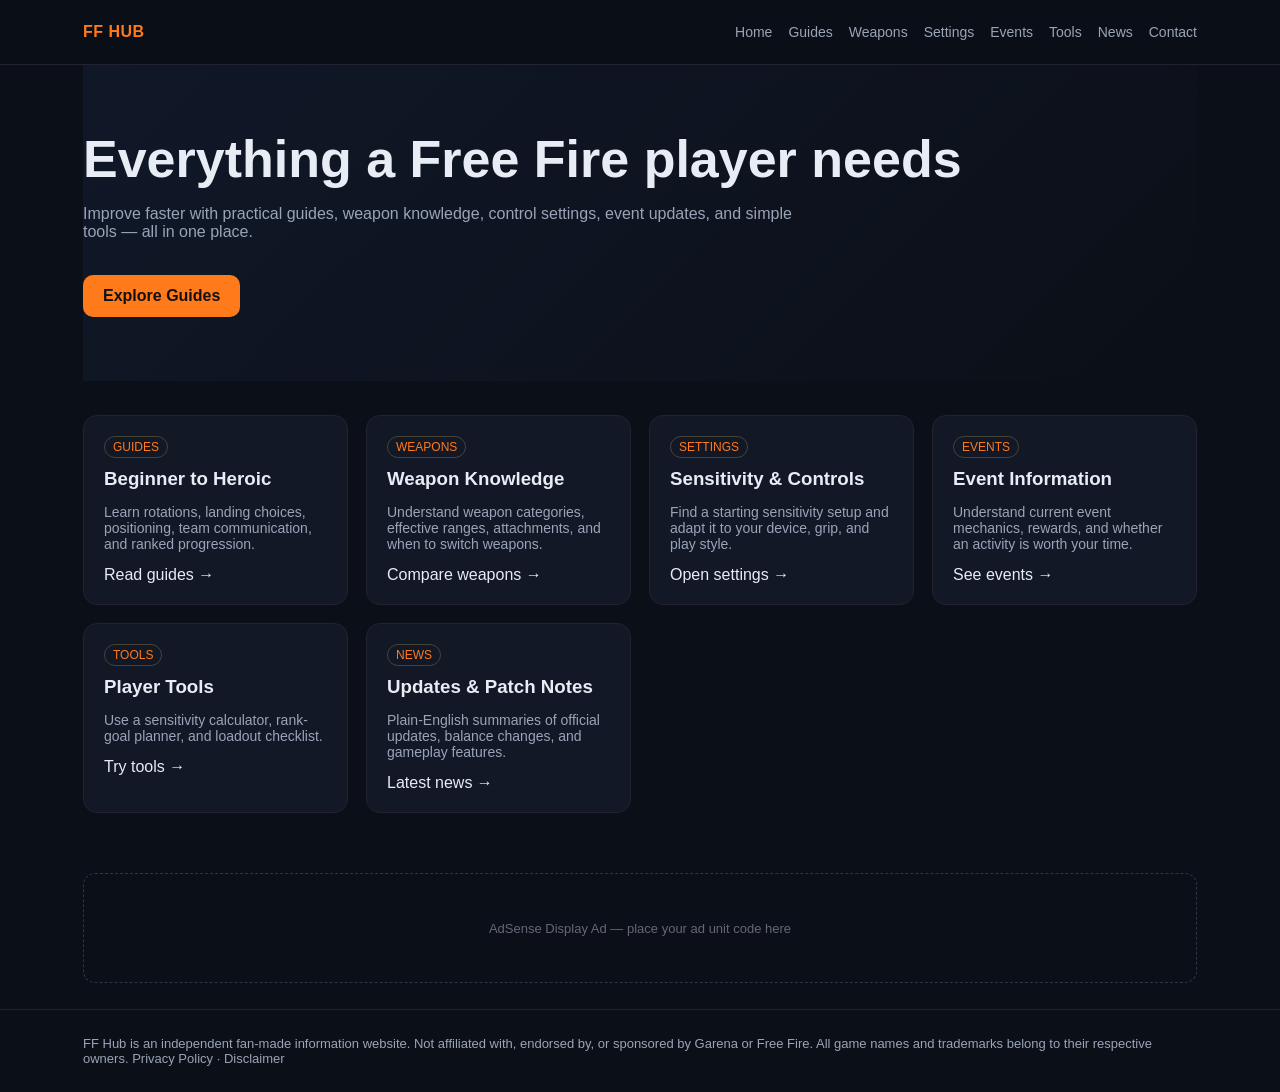
<file: index.html>
<!doctype html><html lang="en"><head><meta charset="utf-8"><meta name="viewport" content="width=device-width,initial-scale=1">
<title>FF Hub — Free Fire Guides, Settings, Weapons & Events | FF Hub</title><meta name="description" content="Original Free Fire guides, weapon comparisons, sensitivity settings, event information, and player tools.">
<link rel="stylesheet" href="/css/style.css"></head><body>
<header><div class="container nav"><a class="logo" href="/">FF HUB</a>
<nav class="menu"><a href="/">Home</a><a href="/guides.html">Guides</a><a href="/weapons.html">Weapons</a><a href="/settings.html">Settings</a><a href="/events.html">Events</a><a href="/tools.html">Tools</a><a href="/news.html">News</a><a href="/contact.html">Contact</a></nav></div></header>
<main class="container"><section class="hero"><h1>Everything a Free Fire player needs</h1><p>Improve faster with practical guides, weapon knowledge, control settings, event updates, and simple tools — all in one place.</p><a class="btn" href="/guides.html">Explore Guides</a></section>
<section class="grid">
<div class="card"><span class="tag">GUIDES</span><h3>Beginner to Heroic</h3><p>Learn rotations, landing choices, positioning, team communication, and ranked progression.</p><a href="/guides.html">Read guides →</a></div>
<div class="card"><span class="tag">WEAPONS</span><h3>Weapon Knowledge</h3><p>Understand weapon categories, effective ranges, attachments, and when to switch weapons.</p><a href="/weapons.html">Compare weapons →</a></div>
<div class="card"><span class="tag">SETTINGS</span><h3>Sensitivity & Controls</h3><p>Find a starting sensitivity setup and adapt it to your device, grip, and play style.</p><a href="/settings.html">Open settings →</a></div>
<div class="card"><span class="tag">EVENTS</span><h3>Event Information</h3><p>Understand current event mechanics, rewards, and whether an activity is worth your time.</p><a href="/events.html">See events →</a></div>
<div class="card"><span class="tag">TOOLS</span><h3>Player Tools</h3><p>Use a sensitivity calculator, rank-goal planner, and loadout checklist.</p><a href="/tools.html">Try tools →</a></div>
<div class="card"><span class="tag">NEWS</span><h3>Updates & Patch Notes</h3><p>Plain-English summaries of official updates, balance changes, and gameplay features.</p><a href="/news.html">Latest news →</a></div>
</section>
<div class="ad">AdSense Display Ad — place your ad unit code here</div>
</main><footer><div class="container">FF Hub is an independent fan-made information website. Not affiliated with, endorsed by, or sponsored by Garena or Free Fire. All game names and trademarks belong to their respective owners. <a href="/privacy.html">Privacy Policy</a> · <a href="/disclaimer.html">Disclaimer</a></div></footer>
<script src="/js/main.js"></script></body></html>
</file>
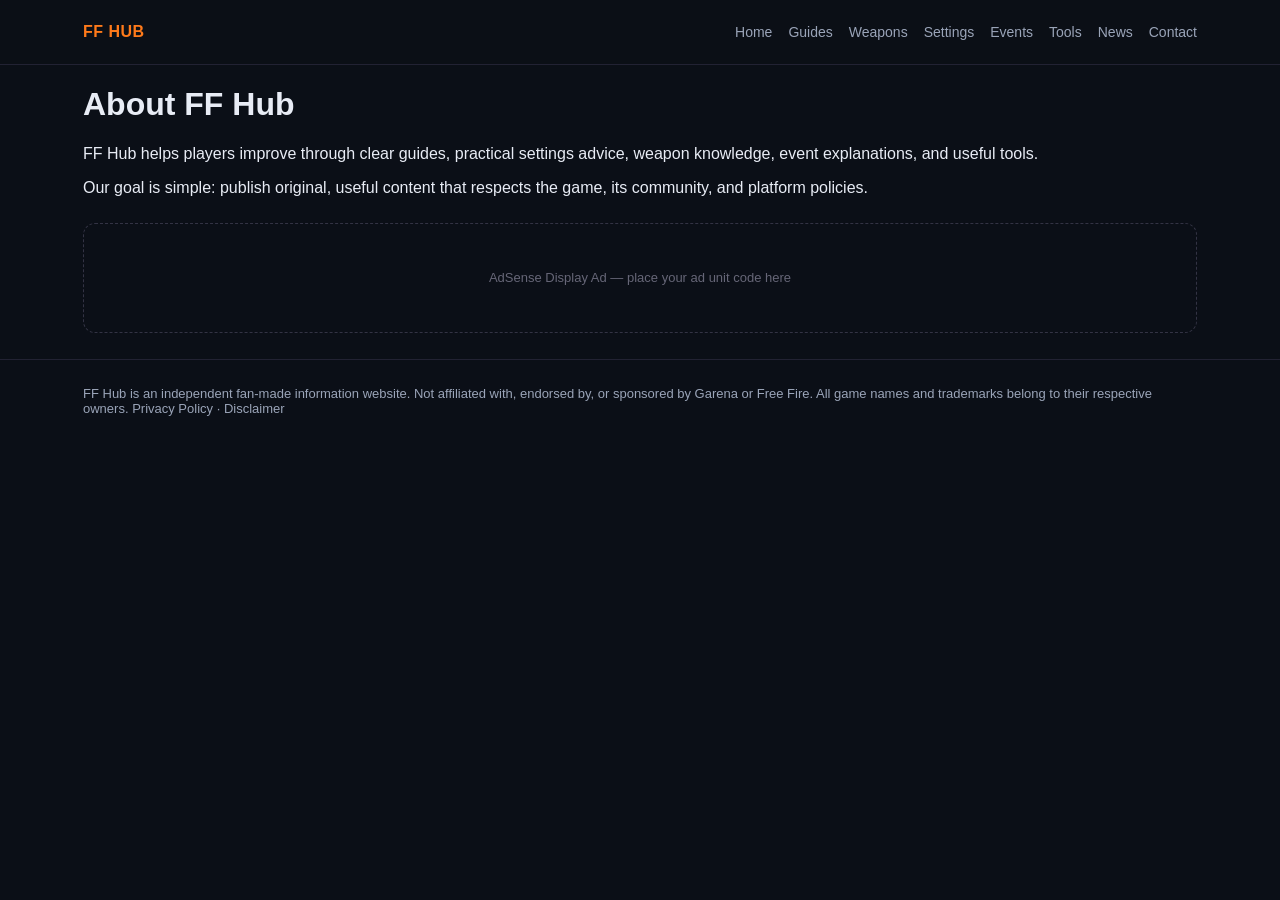
<file: about.html>
<!doctype html><html lang="en"><head><meta charset="utf-8"><meta name="viewport" content="width=device-width,initial-scale=1">
<title>About FF Hub | FF Hub</title><meta name="description" content="About FF Hub, an independent Free Fire guide and player-resource website.">
<link rel="stylesheet" href="/css/style.css"></head><body>
<header><div class="container nav"><a class="logo" href="/">FF HUB</a>
<nav class="menu"><a href="/">Home</a><a href="/guides.html">Guides</a><a href="/weapons.html">Weapons</a><a href="/settings.html">Settings</a><a href="/events.html">Events</a><a href="/tools.html">Tools</a><a href="/news.html">News</a><a href="/contact.html">Contact</a></nav></div></header>
<main class="container"><h1>About FF Hub</h1><p>FF Hub helps players improve through clear guides, practical settings advice, weapon knowledge, event explanations, and useful tools.</p><p>Our goal is simple: publish original, useful content that respects the game, its community, and platform policies.</p>
<div class="ad">AdSense Display Ad — place your ad unit code here</div>
</main><footer><div class="container">FF Hub is an independent fan-made information website. Not affiliated with, endorsed by, or sponsored by Garena or Free Fire. All game names and trademarks belong to their respective owners. <a href="/privacy.html">Privacy Policy</a> · <a href="/disclaimer.html">Disclaimer</a></div></footer>
<script src="/js/main.js"></script></body></html>
</file>
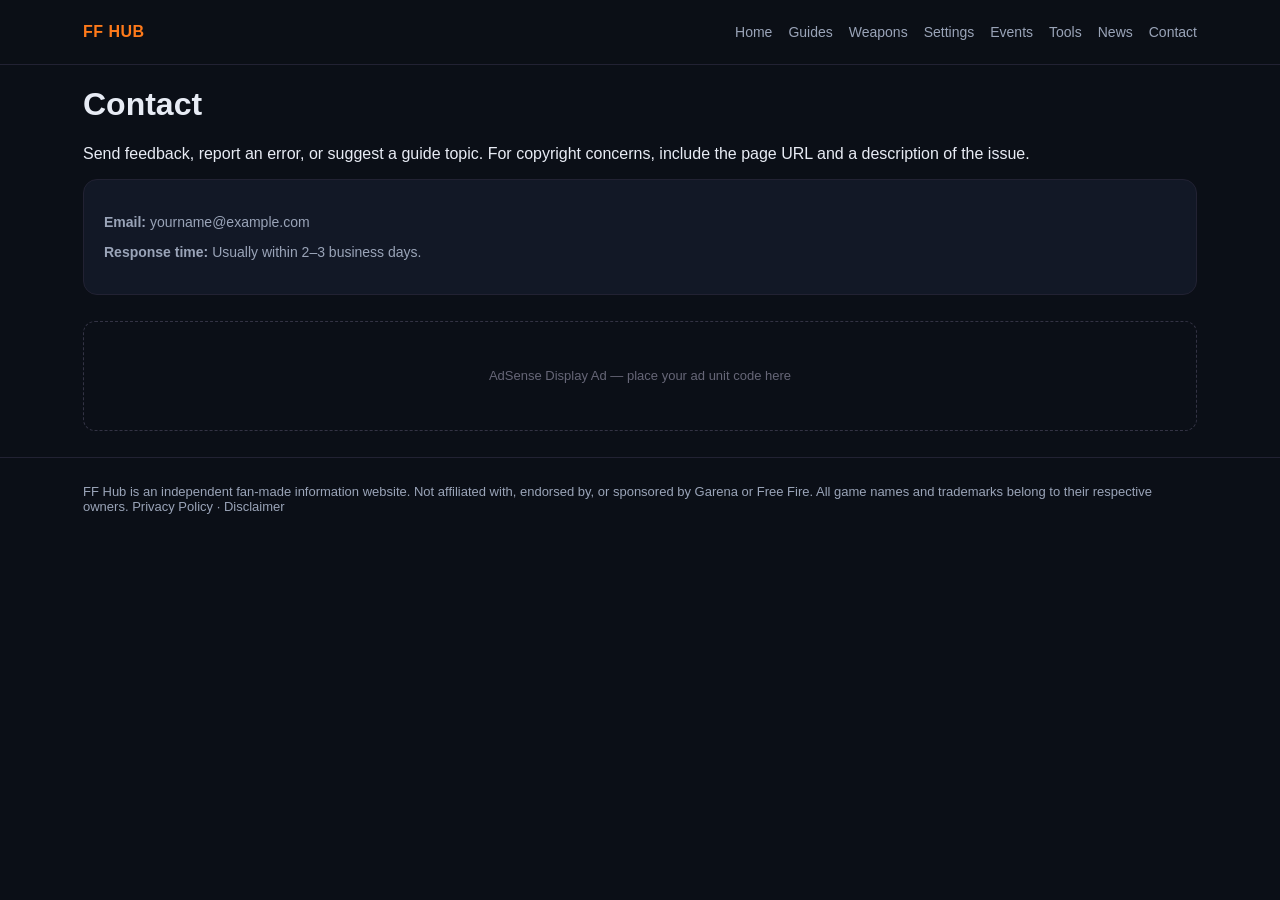
<file: contact.html>
<!doctype html><html lang="en"><head><meta charset="utf-8"><meta name="viewport" content="width=device-width,initial-scale=1">
<title>Contact FF Hub | FF Hub</title><meta name="description" content="Contact the FF Hub team for feedback, corrections, partnership questions, or content suggestions.">
<link rel="stylesheet" href="/css/style.css"></head><body>
<header><div class="container nav"><a class="logo" href="/">FF HUB</a>
<nav class="menu"><a href="/">Home</a><a href="/guides.html">Guides</a><a href="/weapons.html">Weapons</a><a href="/settings.html">Settings</a><a href="/events.html">Events</a><a href="/tools.html">Tools</a><a href="/news.html">News</a><a href="/contact.html">Contact</a></nav></div></header>
<main class="container"><h1>Contact</h1><p>Send feedback, report an error, or suggest a guide topic. For copyright concerns, include the page URL and a description of the issue.</p>
<div class="card"><p><strong>Email:</strong> yourname@example.com</p><p><strong>Response time:</strong> Usually within 2–3 business days.</p></div>
<div class="ad">AdSense Display Ad — place your ad unit code here</div>
</main><footer><div class="container">FF Hub is an independent fan-made information website. Not affiliated with, endorsed by, or sponsored by Garena or Free Fire. All game names and trademarks belong to their respective owners. <a href="/privacy.html">Privacy Policy</a> · <a href="/disclaimer.html">Disclaimer</a></div></footer>
<script src="/js/main.js"></script></body></html>
</file>
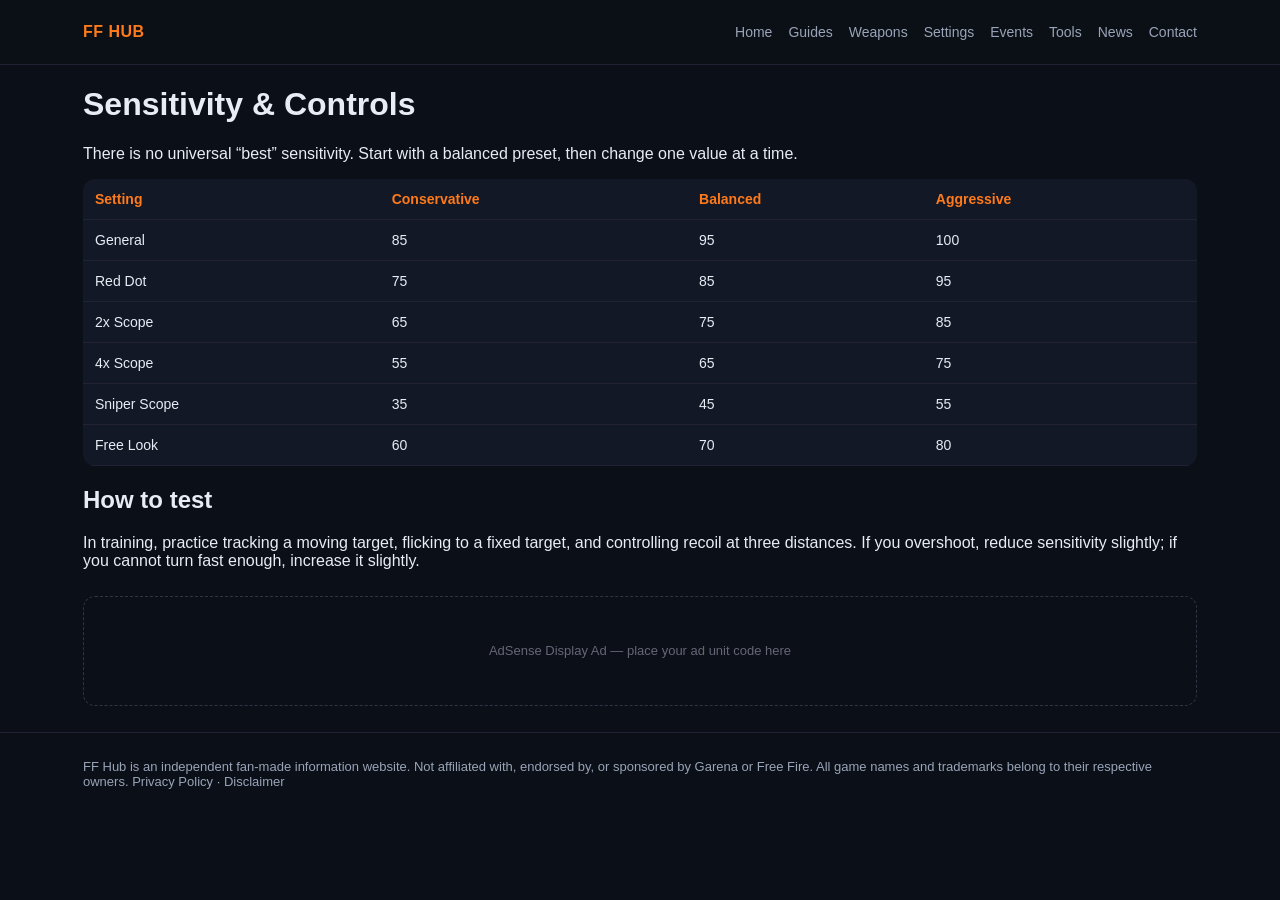
<file: guides.html>
<!doctype html><html lang="en"><head><meta charset="utf-8"><meta name="viewport" content="width=device-width,initial-scale=1">
<title>Free Fire Sensitivity & Control Settings Guide | FF Hub</title><meta name="description" content="Find a Free Fire sensitivity starting point for your device and play style, then adjust it using a simple testing method.">
<link rel="stylesheet" href="/css/style.css"></head><body>
<header><div class="container nav"><a class="logo" href="/">FF HUB</a>
<nav class="menu"><a href="/">Home</a><a href="/guides.html">Guides</a><a href="/weapons.html">Weapons</a><a href="/settings.html">Settings</a><a href="/events.html">Events</a><a href="/tools.html">Tools</a><a href="/news.html">News</a><a href="/contact.html">Contact</a></nav></div></header>
<main class="container"><h1>Sensitivity & Controls</h1><p>There is no universal “best” sensitivity. Start with a balanced preset, then change one value at a time.</p>
<table><tr><th>Setting</th><th>Conservative</th><th>Balanced</th><th>Aggressive</th></tr>
<tr><td>General</td><td>85</td><td>95</td><td>100</td></tr>
<tr><td>Red Dot</td><td>75</td><td>85</td><td>95</td></tr>
<tr><td>2x Scope</td><td>65</td><td>75</td><td>85</td></tr>
<tr><td>4x Scope</td><td>55</td><td>65</td><td>75</td></tr>
<tr><td>Sniper Scope</td><td>35</td><td>45</td><td>55</td></tr>
<tr><td>Free Look</td><td>60</td><td>70</td><td>80</td></tr>
</table>
<h2>How to test</h2><p>In training, practice tracking a moving target, flicking to a fixed target, and controlling recoil at three distances. If you overshoot, reduce sensitivity slightly; if you cannot turn fast enough, increase it slightly.</p>
<div class="ad">AdSense Display Ad — place your ad unit code here</div>
</main><footer><div class="container">FF Hub is an independent fan-made information website. Not affiliated with, endorsed by, or sponsored by Garena or Free Fire. All game names and trademarks belong to their respective owners. <a href="/privacy.html">Privacy Policy</a> · <a href="/disclaimer.html">Disclaimer</a></div></footer>
<script src="/js/main.js"></script></body></html>
</file>
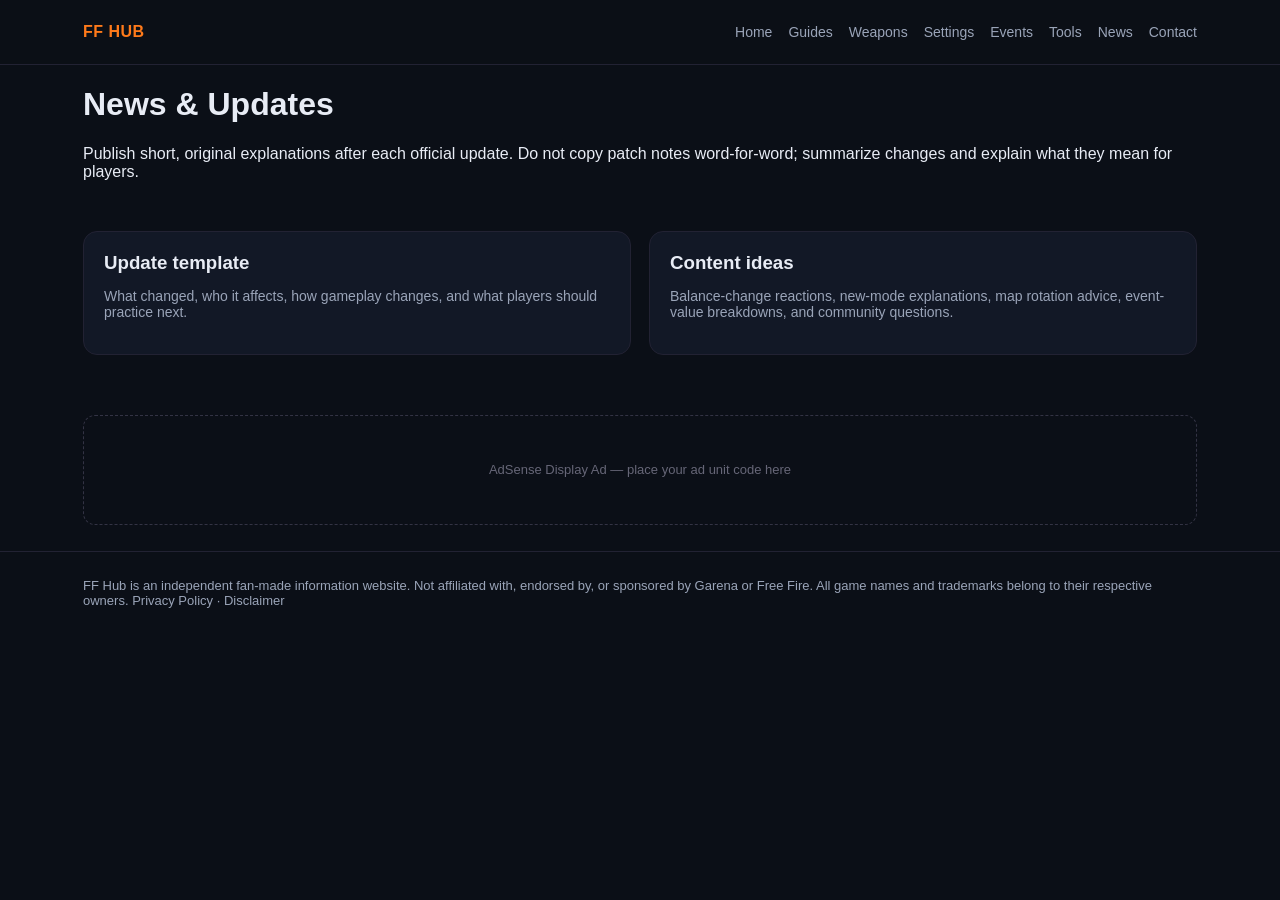
<file: news.html>
<!doctype html><html lang="en"><head><meta charset="utf-8"><meta name="viewport" content="width=device-width,initial-scale=1">
<title>Free Fire News & Update Summaries | FF Hub</title><meta name="description" content="Original summaries and explanations of Free Fire updates, gameplay features, and balance changes.">
<link rel="stylesheet" href="/css/style.css"></head><body>
<header><div class="container nav"><a class="logo" href="/">FF HUB</a>
<nav class="menu"><a href="/">Home</a><a href="/guides.html">Guides</a><a href="/weapons.html">Weapons</a><a href="/settings.html">Settings</a><a href="/events.html">Events</a><a href="/tools.html">Tools</a><a href="/news.html">News</a><a href="/contact.html">Contact</a></nav></div></header>
<main class="container"><h1>News & Updates</h1><p>Publish short, original explanations after each official update. Do not copy patch notes word-for-word; summarize changes and explain what they mean for players.</p>
<div class="grid"><div class="card"><h3>Update template</h3><p>What changed, who it affects, how gameplay changes, and what players should practice next.</p></div>
<div class="card"><h3>Content ideas</h3><p>Balance-change reactions, new-mode explanations, map rotation advice, event-value breakdowns, and community questions.</p></div></div>
<div class="ad">AdSense Display Ad — place your ad unit code here</div>
</main><footer><div class="container">FF Hub is an independent fan-made information website. Not affiliated with, endorsed by, or sponsored by Garena or Free Fire. All game names and trademarks belong to their respective owners. <a href="/privacy.html">Privacy Policy</a> · <a href="/disclaimer.html">Disclaimer</a></div></footer>
<script src="/js/main.js"></script></body></html>
</file>
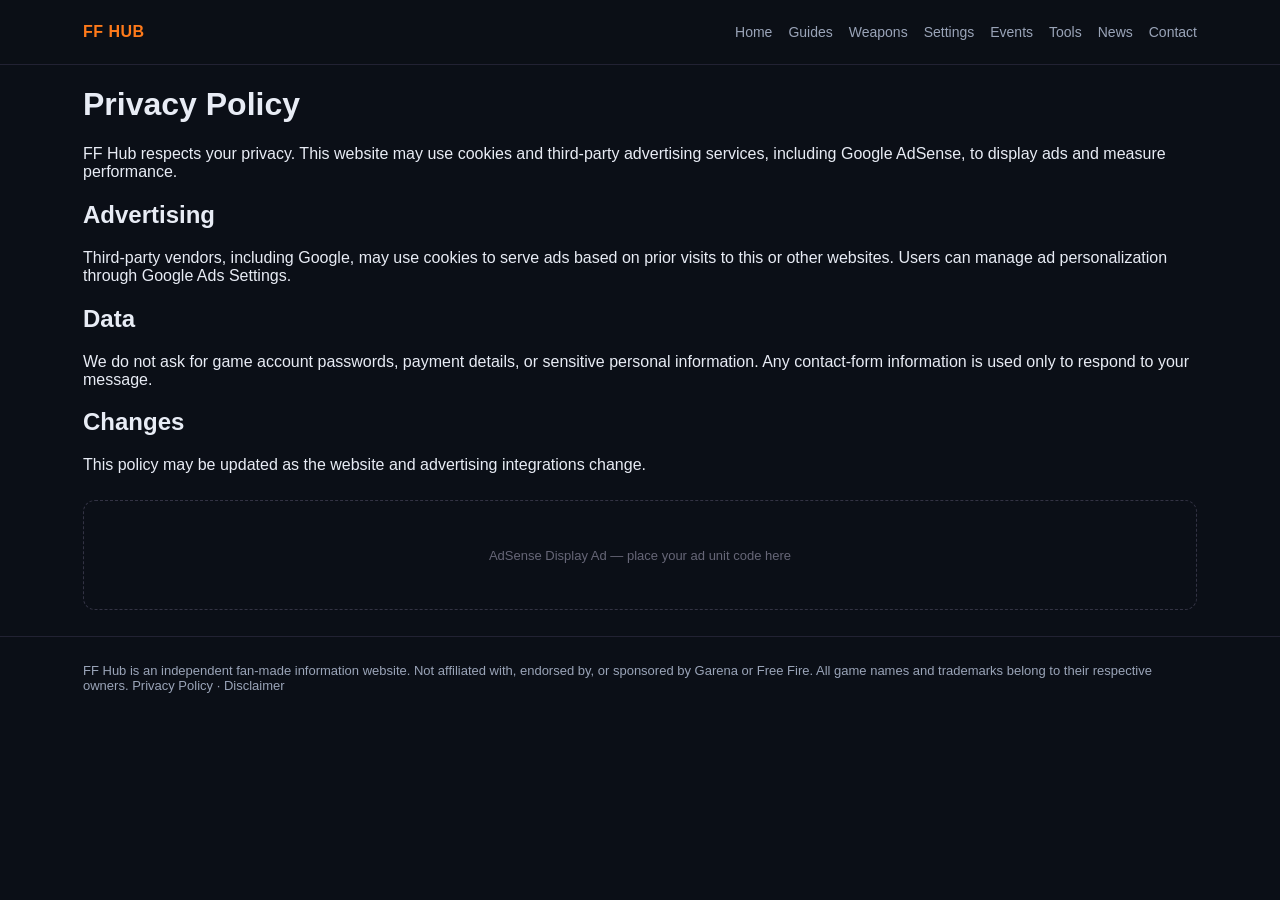
<file: privacy.html>
<!doctype html><html lang="en"><head><meta charset="utf-8"><meta name="viewport" content="width=device-width,initial-scale=1">
<title>Privacy Policy | FF Hub</title><meta name="description" content="Privacy policy for FF Hub, including analytics, advertising, cookies, and user data.">
<link rel="stylesheet" href="/css/style.css"></head><body>
<header><div class="container nav"><a class="logo" href="/">FF HUB</a>
<nav class="menu"><a href="/">Home</a><a href="/guides.html">Guides</a><a href="/weapons.html">Weapons</a><a href="/settings.html">Settings</a><a href="/events.html">Events</a><a href="/tools.html">Tools</a><a href="/news.html">News</a><a href="/contact.html">Contact</a></nav></div></header>
<main class="container"><h1>Privacy Policy</h1><p>FF Hub respects your privacy. This website may use cookies and third-party advertising services, including Google AdSense, to display ads and measure performance.</p>
<h2>Advertising</h2><p>Third-party vendors, including Google, may use cookies to serve ads based on prior visits to this or other websites. Users can manage ad personalization through Google Ads Settings.</p>
<h2>Data</h2><p>We do not ask for game account passwords, payment details, or sensitive personal information. Any contact-form information is used only to respond to your message.</p>
<h2>Changes</h2><p>This policy may be updated as the website and advertising integrations change.</p>
<div class="ad">AdSense Display Ad — place your ad unit code here</div>
</main><footer><div class="container">FF Hub is an independent fan-made information website. Not affiliated with, endorsed by, or sponsored by Garena or Free Fire. All game names and trademarks belong to their respective owners. <a href="/privacy.html">Privacy Policy</a> · <a href="/disclaimer.html">Disclaimer</a></div></footer>
<script src="/js/main.js"></script></body></html>
</file>
<file: css/style.css>
:root{--bg:#0b0f17;--card:#121826;--line:#223;--orange:#ff7a1a;--text:#e8ecf5;--muted:#9aa4b8}
*{box-sizing:border-box}body{margin:0;font-family:Inter,Arial,sans-serif;background:var(--bg);color:var(--text)}
a{color:inherit;text-decoration:none}.container{max-width:1150px;margin:auto;padding:0 18px}
header{position:sticky;top:0;background:rgba(11,15,23,.95);border-bottom:1px solid var(--line);z-index:50}
.nav{display:flex;align-items:center;justify-content:space-between;height:64px}
.logo{font-weight:800;color:var(--orange);letter-spacing:.5px}
.menu{display:flex;gap:16px;flex-wrap:wrap}.menu a{color:var(--muted);font-size:14px}
.menu a:hover{color:#fff}
.hero{padding:64px 0;background:linear-gradient(135deg,#101828,#0b0f17)}
.hero h1{font-size:clamp(30px,5vw,52px);margin:0 0 12px}
.hero p{color:var(--muted);max-width:720px}
.btn{display:inline-block;margin-top:18px;background:var(--orange);color:#111;font-weight:700;padding:12px 20px;border-radius:10px}
.grid{display:grid;grid-template-columns:repeat(auto-fit,minmax(260px,1fr));gap:18px;padding:34px 0}
.card{background:var(--card);border:1px solid var(--line);border-radius:14px;padding:20px}
.card h3{margin:0 0 8px}.card p{color:var(--muted);font-size:14px}
.tag{display:inline-block;font-size:12px;color:var(--orange);border:1px solid #443; padding:3px 8px;border-radius:999px;margin-bottom:10px}
.ad{min-height:110px;display:grid;place-items:center;border:1px dashed #334;border-radius:12px;color:#667;font-size:13px;margin:26px 0}
footer{border-top:1px solid var(--line);padding:26px 0;color:var(--muted);font-size:13px}
table{width:100%;border-collapse:collapse;background:var(--card);border-radius:12px;overflow:hidden}
th,td{padding:12px;border-bottom:1px solid var(--line);text-align:left;font-size:14px}th{color:var(--orange)}
input,select,button{font:inherit;padding:10px;border-radius:8px;border:1px solid var(--line);background:#0e1420;color:var(--text)}
button{background:var(--orange);color:#111;font-weight:700;border:0;cursor:pointer}
</file>
